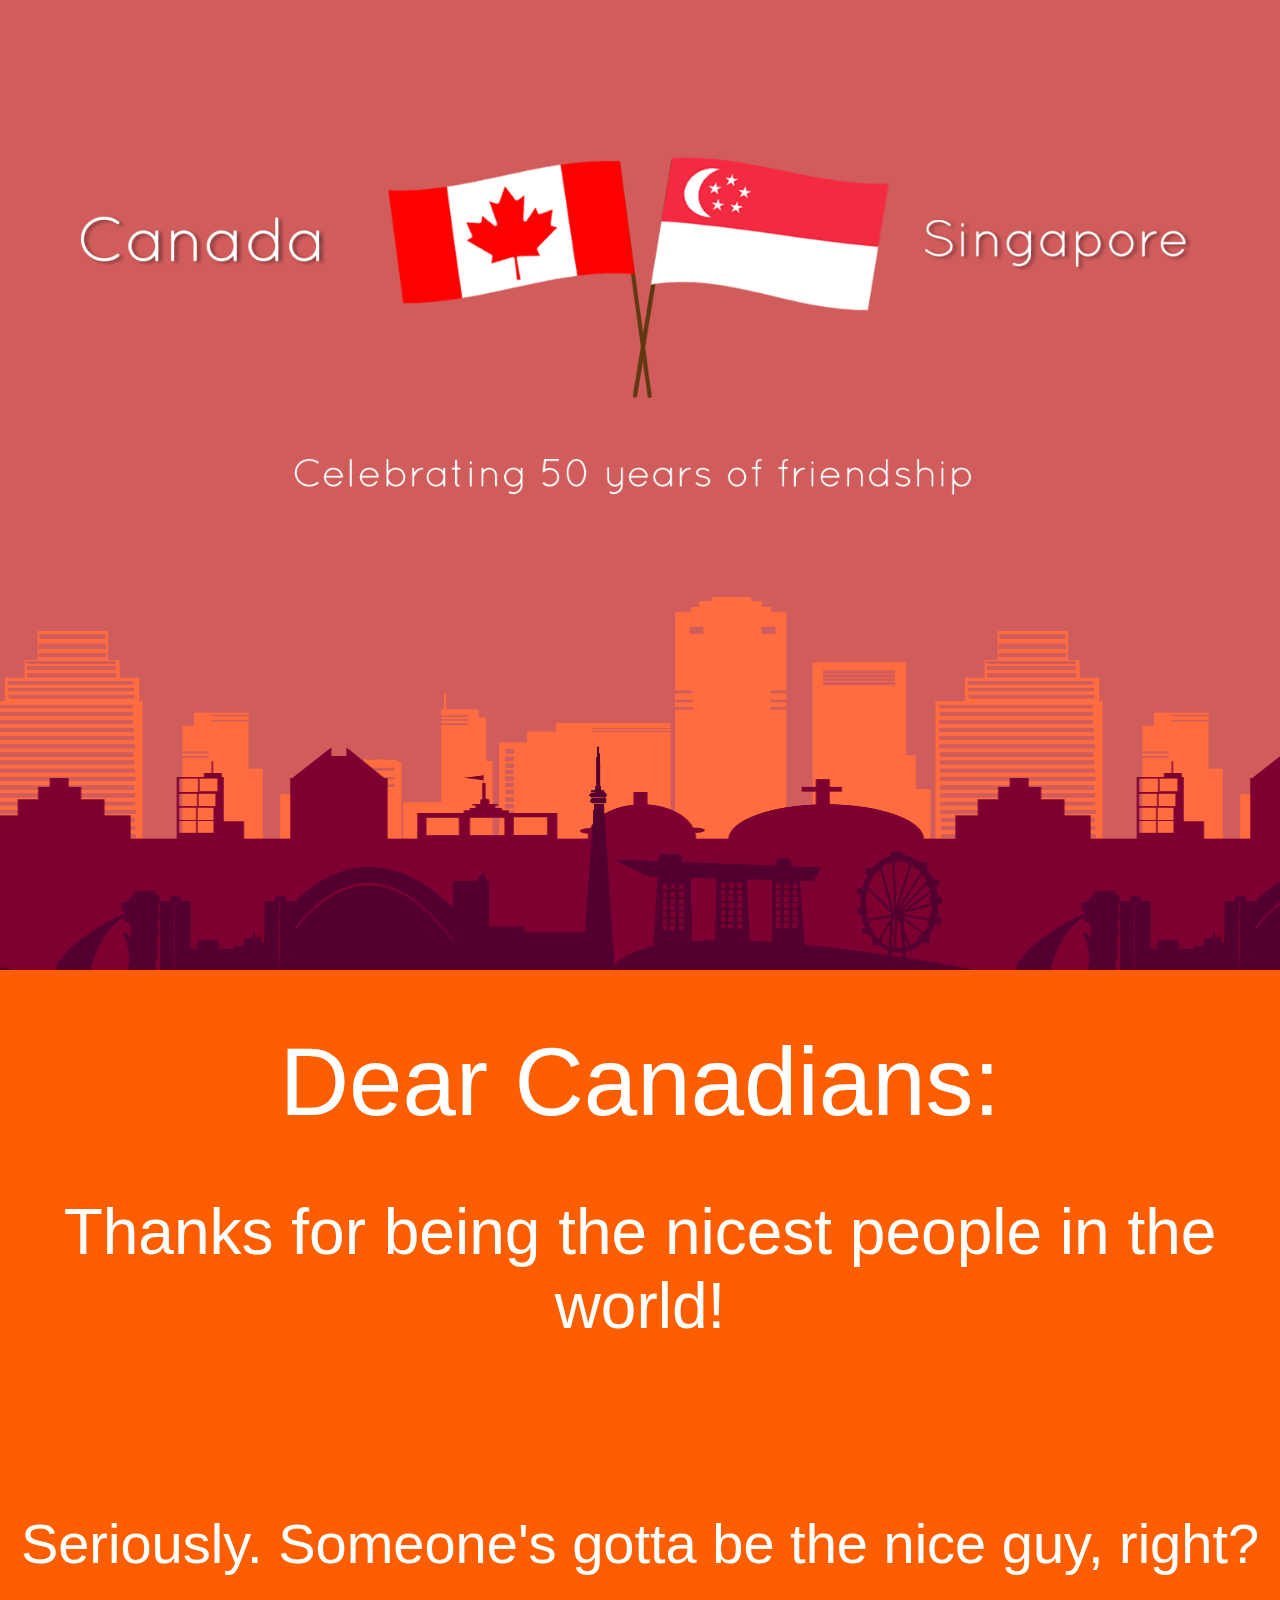
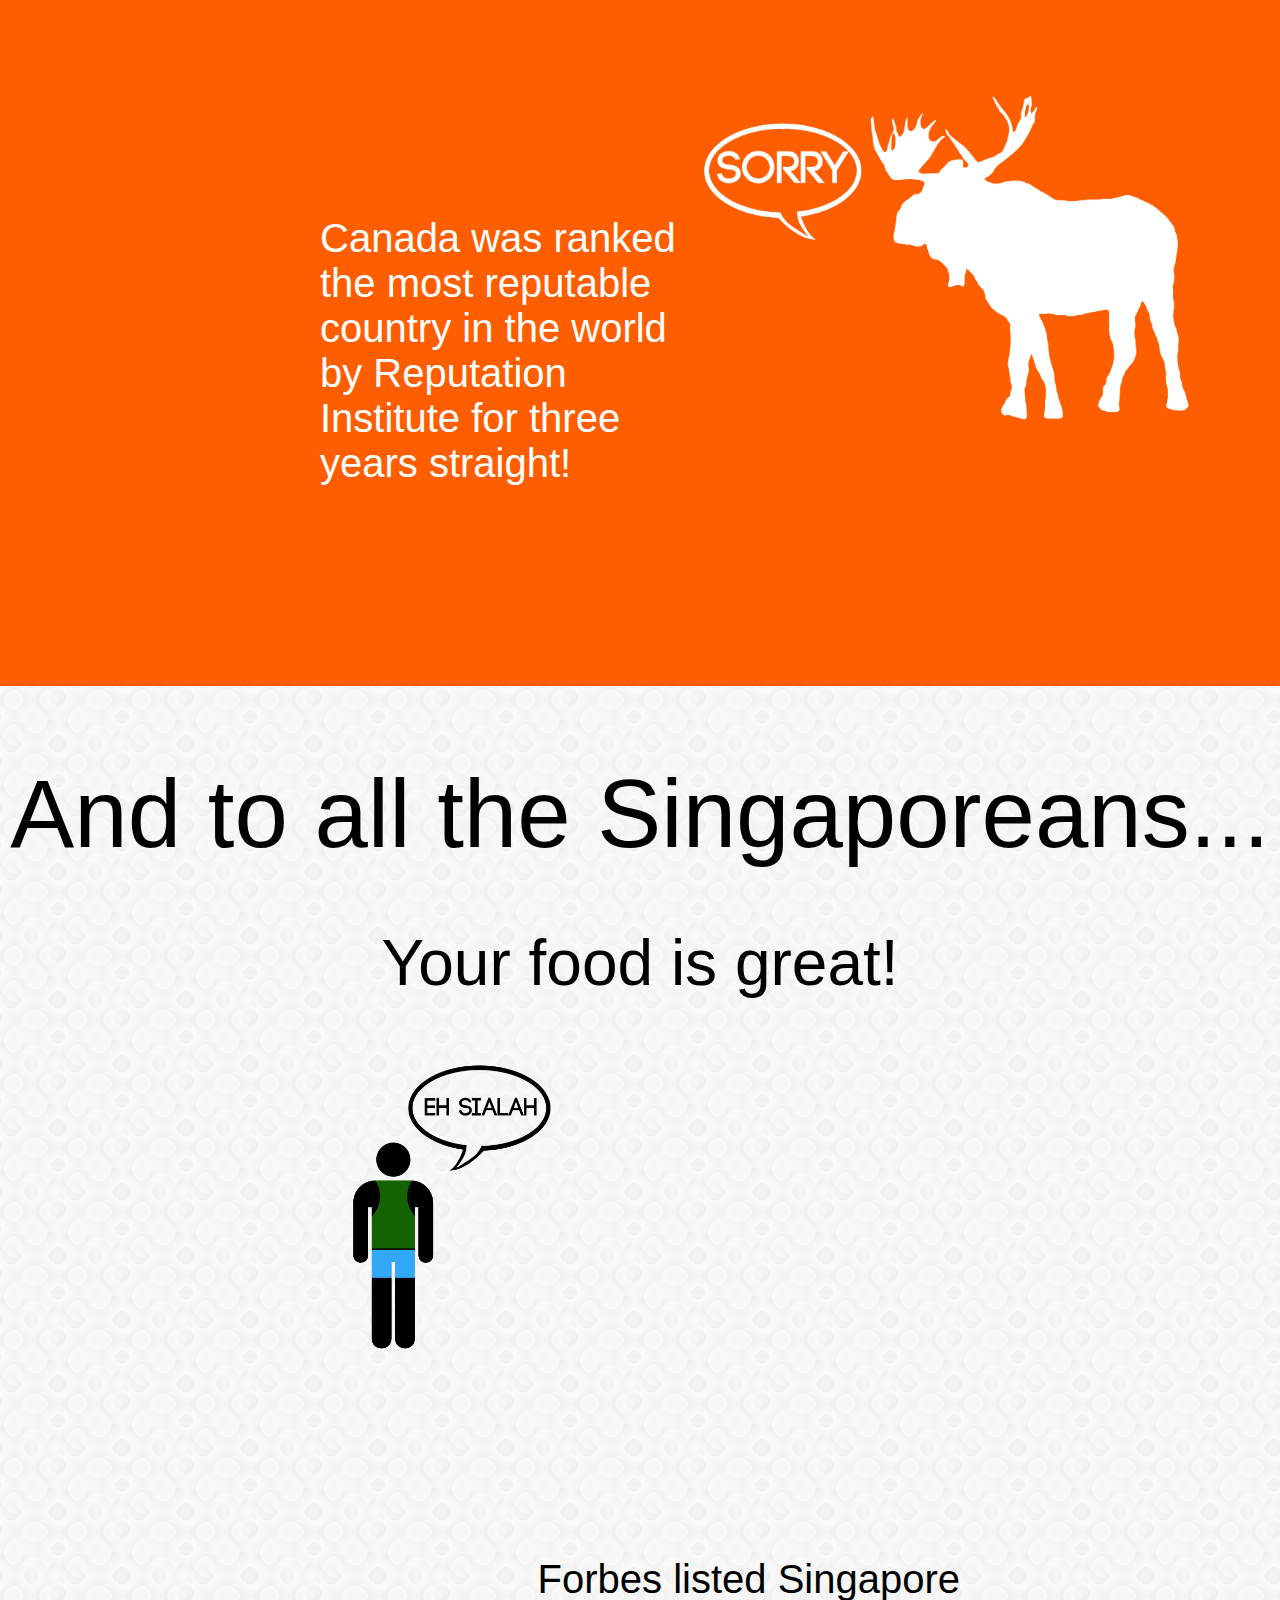
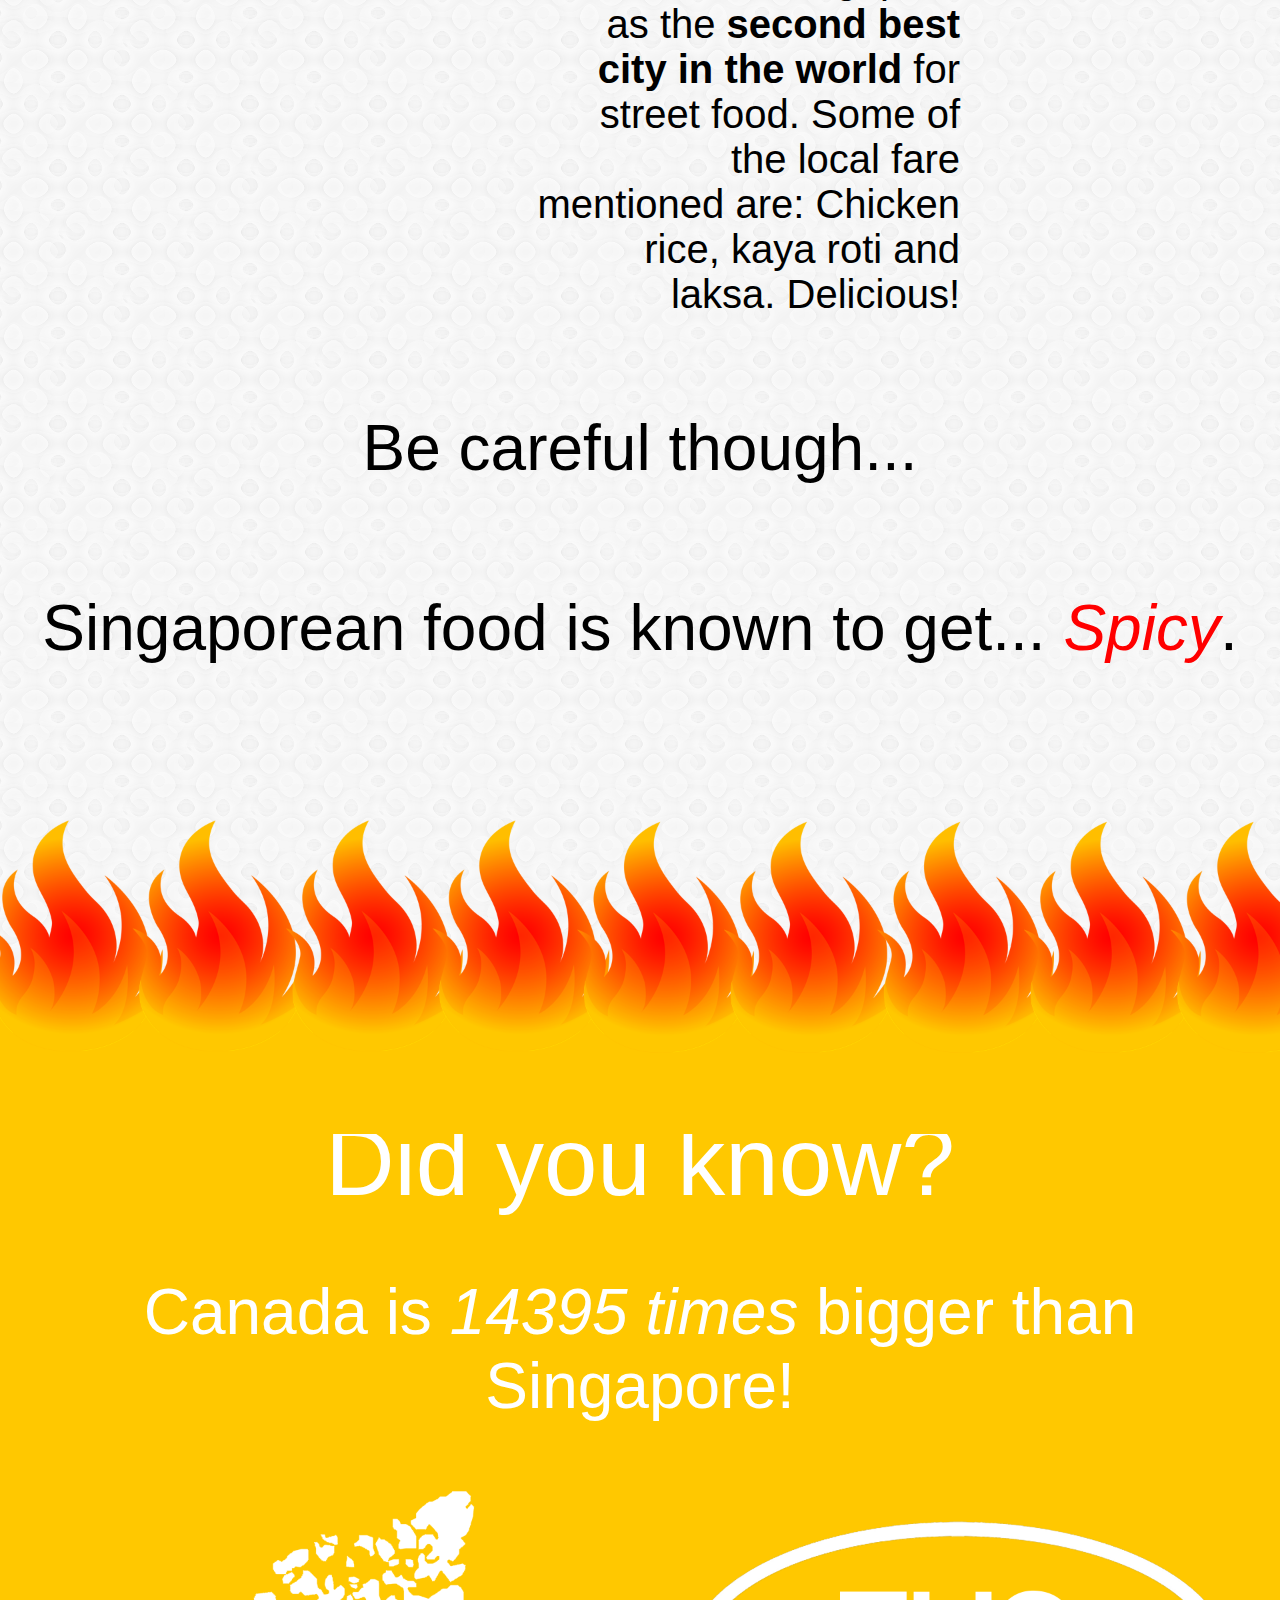
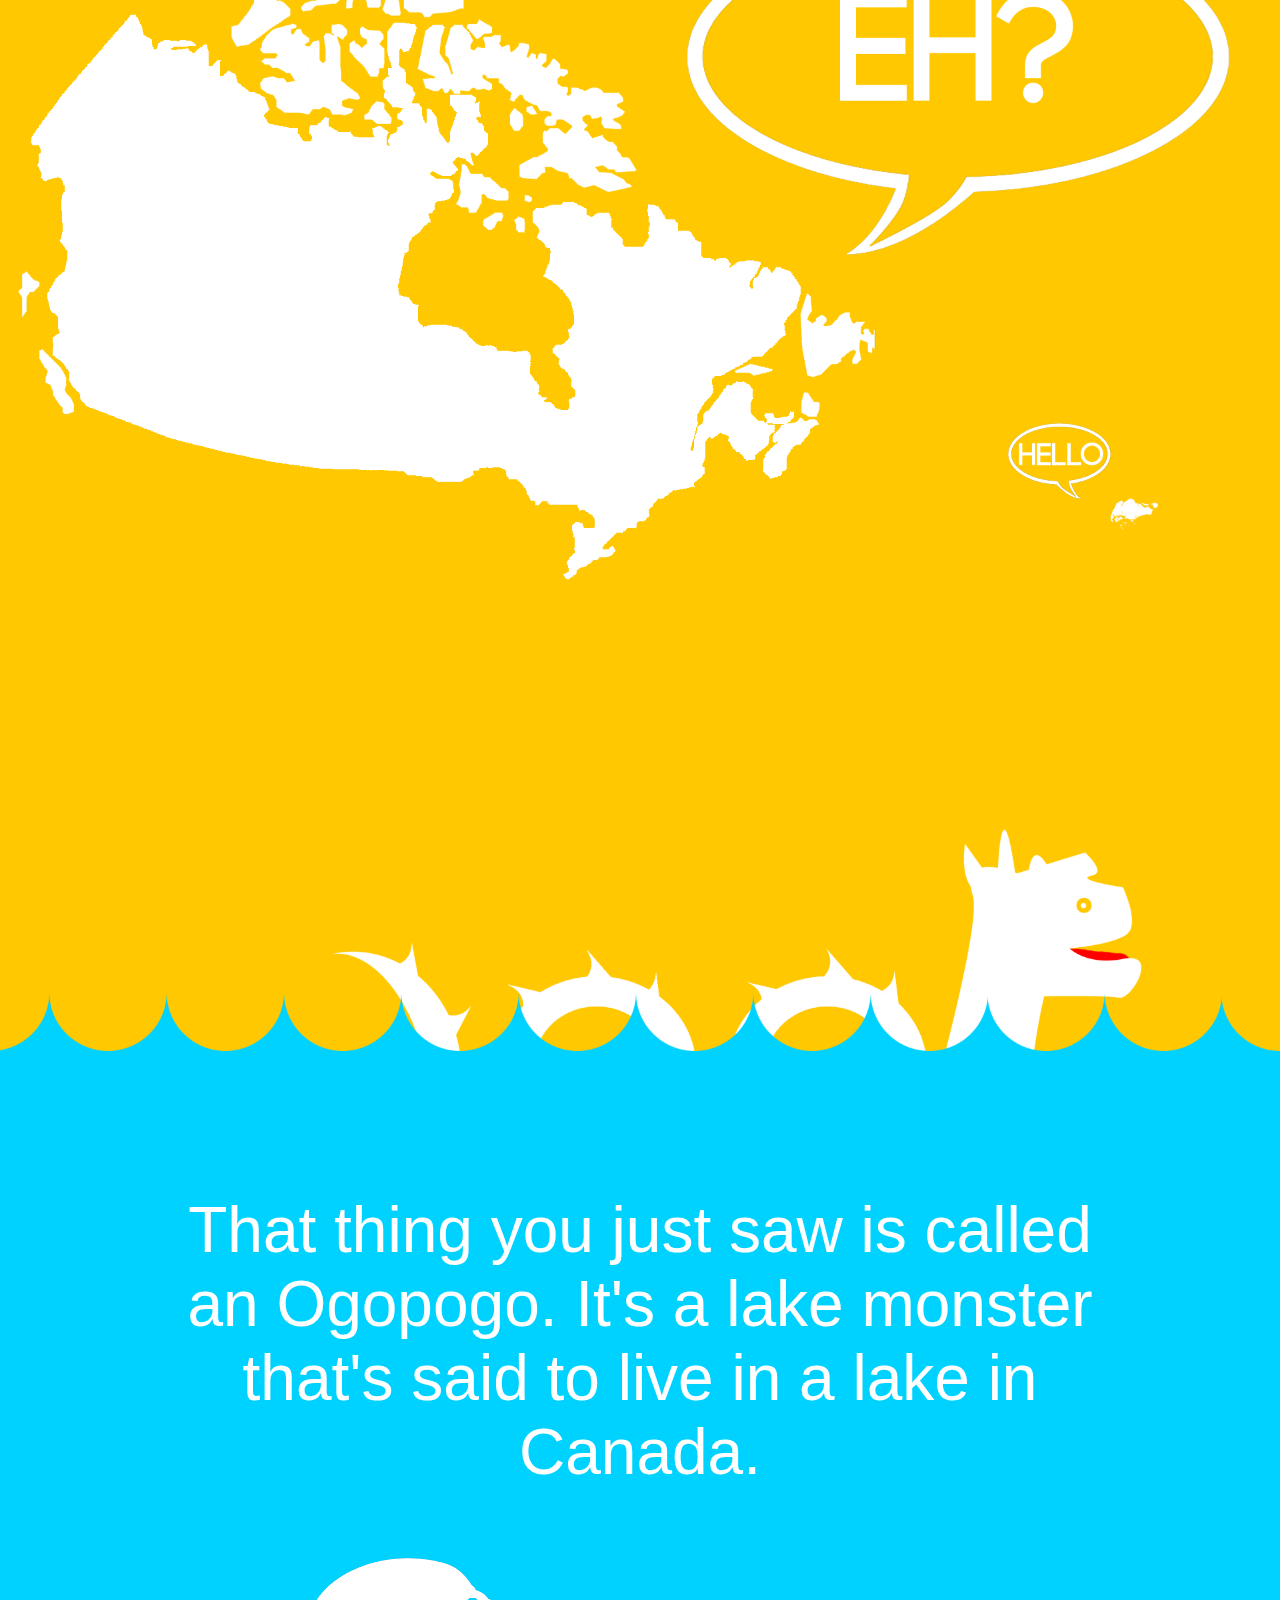
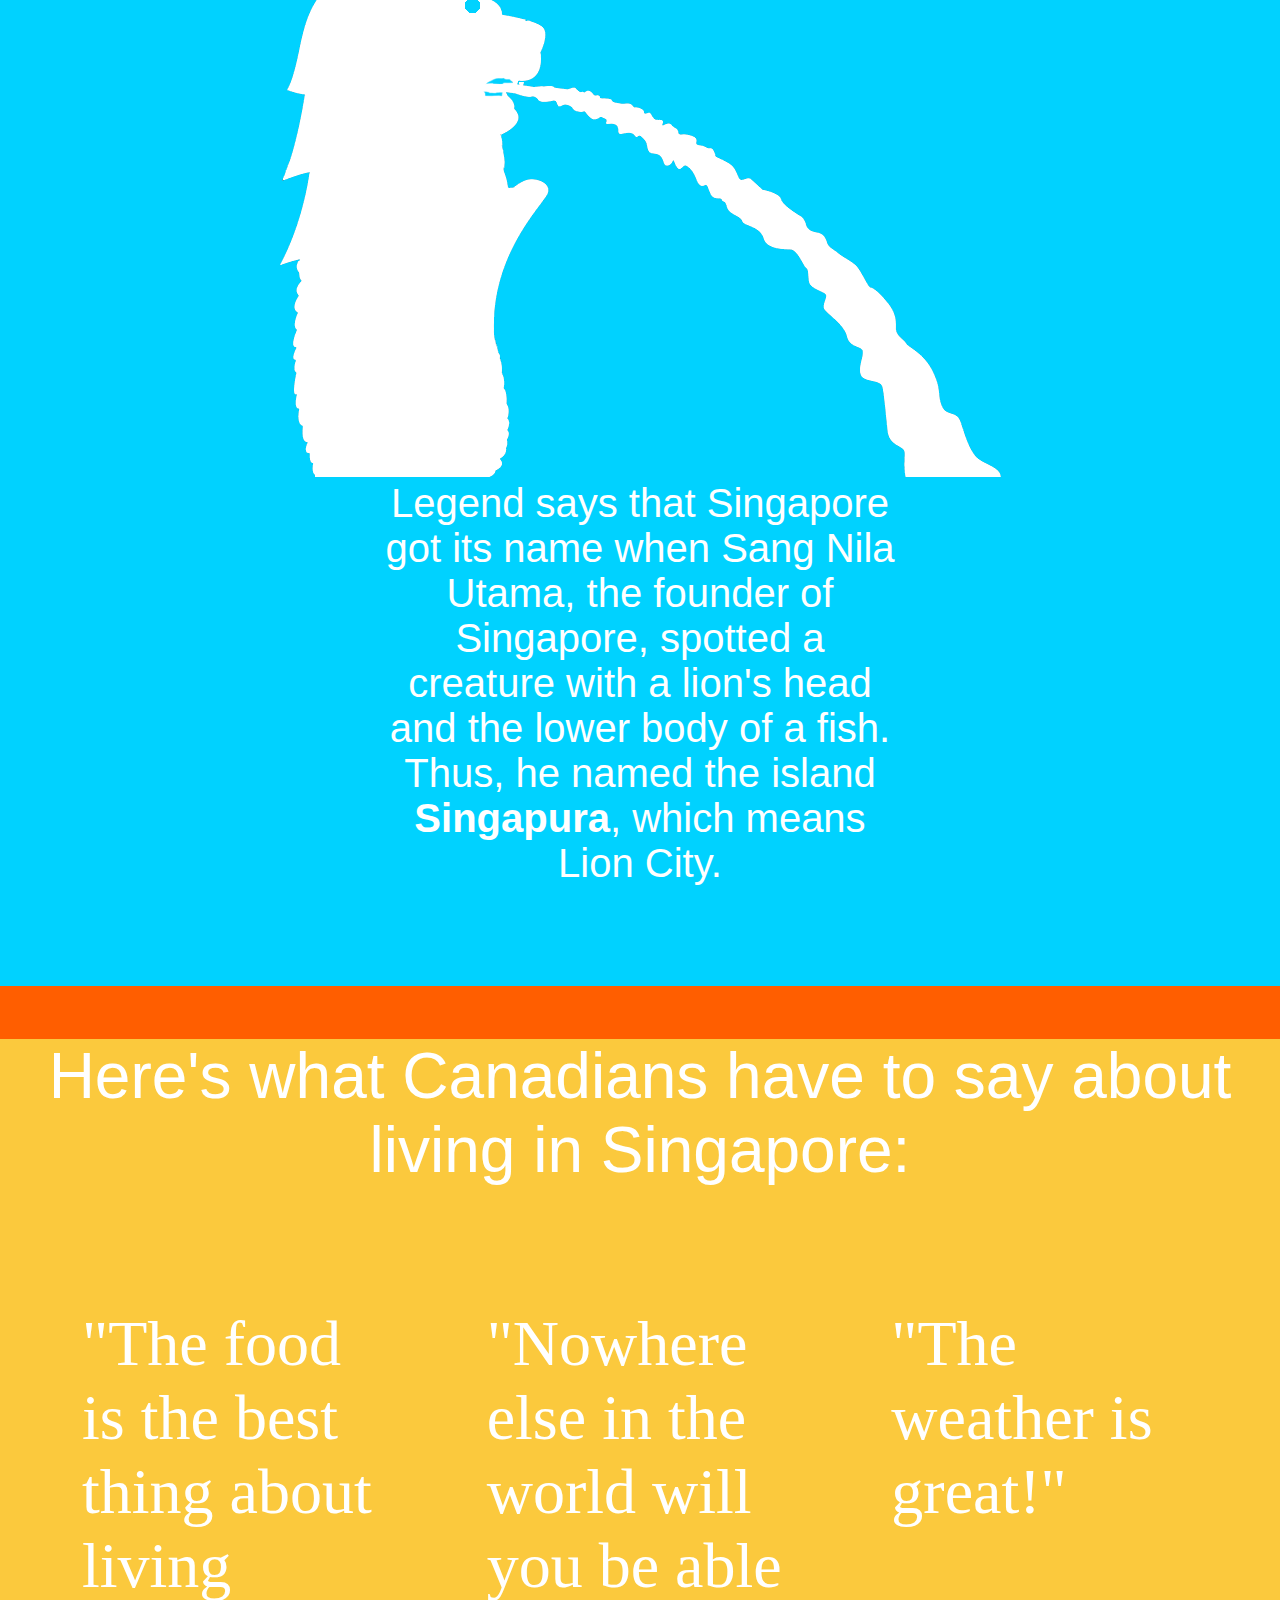
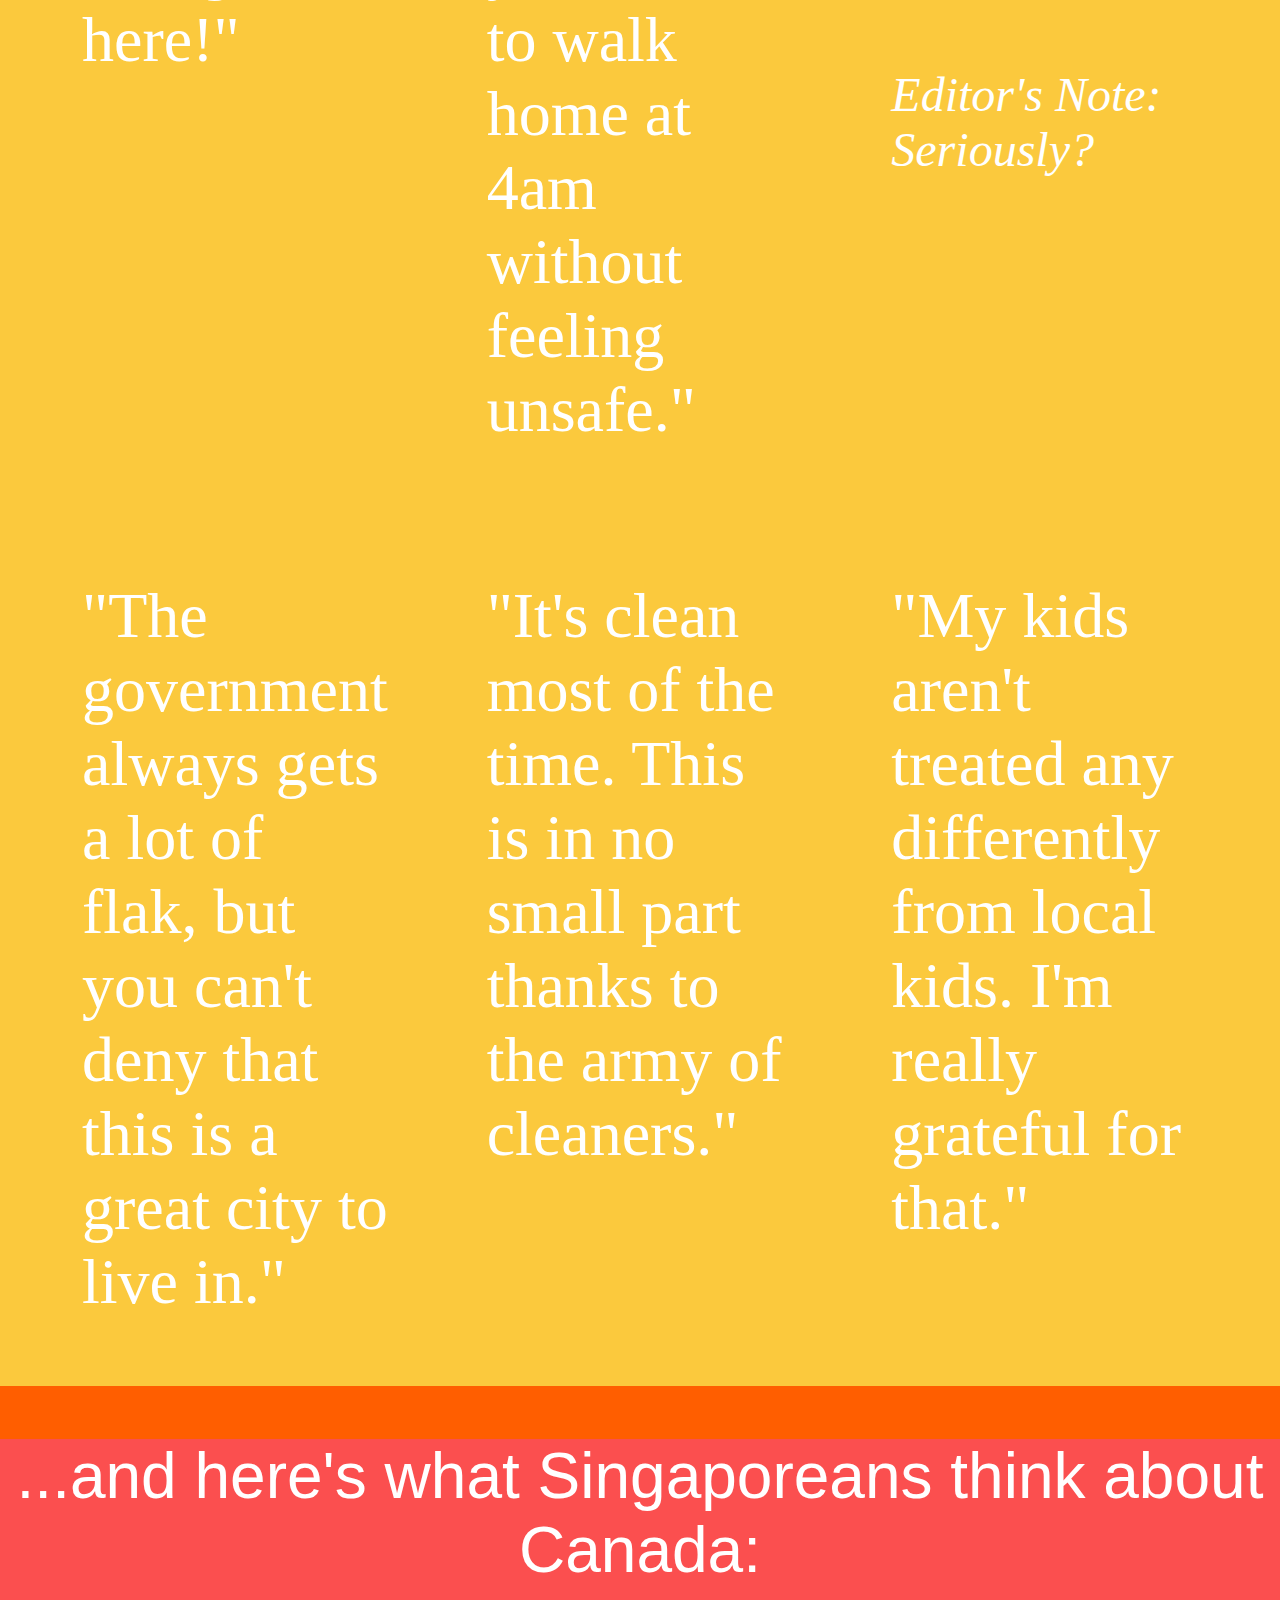
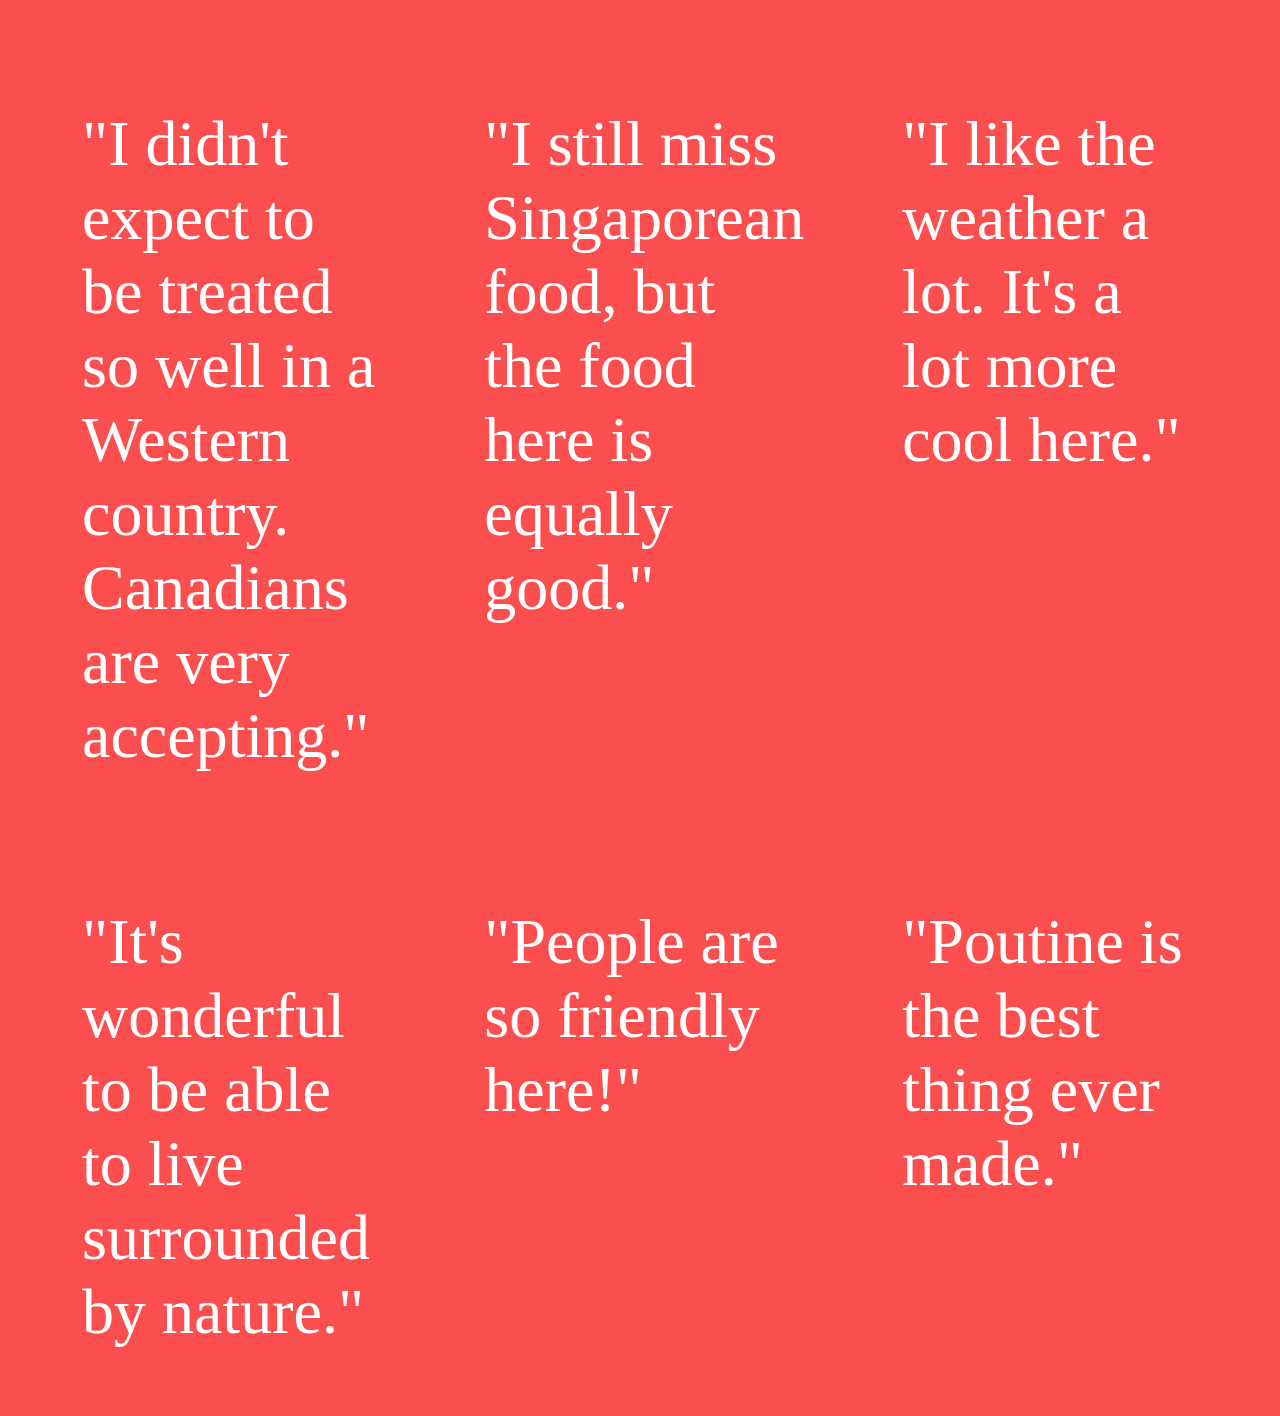
<file: index.html>
<!DOCTYPE html>
<html><head>
  <meta charset="utf-8">
  <title>CA-SG 50 Years of Friendship</title>
  <link href="http://fonts.googleapis.com/css?family=Oswald" rel="stylesheet" type="text/css">
  <link rel="stylesheet" href="styles.css">
</head>
<body>

  <div class="parallax-container">
    <div class="parallax-layer layer-0" data-parallax-speed="0.1" data-max-scroll="565" style="-webkit-transform: translate3d(0px, 0px, 0px); transform: translate3d(0px, 0px, 0px);"></div>
    <div class="parallax-layer layer-1" data-parallax-speed="0.4" data-max-scroll="565" style="-webkit-transform: translate3d(0px, 0px, 0px); transform: translate3d(0px, 0px, 0px);"></div>
    <div class="parallax-layer layer-2" data-parallax-speed="0.5" data-max-scroll="565" style="-webkit-transform: translate3d(0px, 0px, 0px); transform: translate3d(0px, 0px, 0px);"></div>
    <div class="parallax-layer layer-3" data-parallax-speed="0.6" data-max-scroll="565" style="-webkit-transform: translate3d(0px, 0px, 0px); transform: translate3d(0px, 0px, 0px);"></div>
  </div>

  <div class="content">
        <section id="secondpage">
     <div>
       <h1 class="top">Dear Canadians:</h1>
     <h2>Thanks for being the nicest people in the world!<h2>
     <h3>Seriously. Someone's gotta be the nice guy, right?</h3>
     <img id="moose" src="images/mooze.png">
     <div id="paraleft">
     <p>Canada was ranked the most reputable country in the world by Reputation Institute for three years straight!</p>
     </div>
     </div>
   </section>

    <section id="thirdpage">
    <div>
      <h1 class="top">And to all the Singaporeans...</h1>
      <h2>Your food is great!</h2>
    <img id="man" src="images/man.png">
    <div id="pararight">
      <p>Forbes listed Singapore as the <b>second best city in the world</b> for street food. Some of the local fare mentioned are: Chicken rice, kaya roti and laksa. Delicious!</p>
    </div>
    </div>
    
    <div id="spicy">
    <h2 id="careful">Be careful though...</h2>
	<br>
    <h2 id="careful">Singaporean food is known to get...<span style="color:red"><i> Spicy</i></span>.</h2>
    <img id="flame" src="images/flame.png">    
    </div>

  </section>
    
    <section id="fourthpage">
    <div>
      <h1 class="sgcanada">Did you know?</h1>
      <h2 class="sgcanada">Canada is <i>14395 times</i> bigger than Singapore!</h2>
    </div>
    <img id="sgvscanada"src="images/sgvscanada.png">
    <div>
          <img id="waves" src="images/waves.png">
    
    </section>

        <section id="fifthpage">
      <div>
     <h2 id="lakemonster">That thing you just saw is called an <b>Ogopogo</b>. It's a lake monster that's said to live in a lake in Canada.</h2>
     <img src="images/merlion.png">
    </div>
    
    <div>
      <p id="sangnilautama">Legend says that Singapore got its name when Sang Nila Utama, the founder of Singapore, spotted a creature with a lion's head and the lower body of a fish. Thus, he named the island <b>Singapura</b>, which means Lion City.</p>
    </div>
    </section>

  <section id="sixthpage">
    <div>
      <h2 id="whatcanadiansthink">Here's what Canadians have to say about living in Singapore:</h2>
    </div>
  <table>
    <tr>
	   <td>
			<div>
			  <p class="quotes">"The food is the best thing about living here!"</p>
			</div>
		</td>
		
		<td>
			<div>
			  <p class="quotes">"Nowhere else in the world will you be able to walk home at 4am without feeling unsafe."</p>
			</div>
		</td>
		
		<td>
			<div>
			  <p class="quotes">"The weather is great!"<br><br><p id="editornote">Editor's Note: Seriously?</p></p>
			</div>
		</td>
	</tr>
	
	<tr>
		<td>
			<div>
			  <p class="quotes">"The government always gets a lot of flak, but you can't deny that this is a great city to live in."</p>
			</div>
		</td>
		
		<td>
			<div>
			  <p class="quotes">"It's clean most of the time. This is in no small part thanks to the army of cleaners."</p>
			</div>
		</td>
		
		<td>
			<div>
			  <p class="quotes">"My kids aren't treated any differently from local kids. I'm really grateful for that."</p>
			</div>
		</td>
	</tr>
   </table>
  </section>

  <section id="seventhpage">
    <div>
	  <h2>...and here's what Singaporeans think about Canada:</h2>
	</div>
		<table>
			<tr>
				<td>
					<div>
					  <p class="quotes">"I didn't expect to be treated so well in a Western country. Canadians are very accepting."</p>
					</div>
				</td>
				
				<td>
					<div>
					  <p class="quotes">"I still miss Singaporean food, but the food here is equally good."</p>
					</div>
				</td>
				
				<td>
					<div>
					  <p class="quotes">"I like the weather a lot. It's a lot more cool here."</p>
					</div>
				</td>
			</tr>
			
			<tr>
				<td>
					<div>
					  <p class="quotes">"It's wonderful to be able to live surrounded by nature."</p>
					</div>
				</td>
				
				<td>
					<div>
					  <p class="quotes">"People are so friendly here!"</p>
					</div>
				</td>
				
				<td>
					<div>
					  <p class="quotes">"Poutine is the best thing ever made."</p>
					</div>
				</td>
			</tr>
		</table>
					
  <script src="parallax.js"></script>


</body></html>
</file>
<file: styles.css>
body {
    background: #D15C5C;
    margin: 0;
    font-family:'Oswald';
}

div {
  margin: 0;
  padding: 0;
  text-align: center;
  font-family: 'Open Sans', Verdana, sans-serif;
}

#secondpage {
	background: #FF5E00;
	color: white;
}

#thirdpage {
	padding-top: 1em;
	background: url("images/confectionary.png");
}

#fourthpage {
  background: #ffc800; }

#fifthpage {
  background: #00d2ff; }
  
#sixthpage {
	background: #fbc93d;
}

#seventhpage {
	background: #fb4f4f;
}

#sixthpage, #seventhpage {
	color: white;
}

h1 {
  font-size: 6em;
  font-weight: 400;
  line-height: 1; }

h2 {
  font-size: 4em;
  font-weight: 200; }

h3 {
  margin-top: 3em;
  font-size: 3.5em;
  font-weight: 200; }

p {
  font-size: 2.5em;
  font-weight: normal; }

#moose {
  padding-right: 4em;
  padding-top: 4em;
  width: 40%;
  float: right; }

#paraleft {
  width: 33.333333%;
  text-align: left;
  margin-top: 15em;
  padding-left: 20em;
  padding-bottom: 10em; }

#pararight {
  float: right;
  width: 33.333333%;
  text-align: right;
  margin-top: 10em;
  padding-right: 20em; }

#sgheader {
  margin-top: 3em; }

#logo {
  margin-top: 2em;
  width: 100%;
  }

#man {
  margin-top: 0em;
  padding-left: 20em;
  width: 20%;
  float: left; }

#spicy {
  margin-top: 45em; 
}

#careful {
	display: inline-block;
}

#flame {
  width: 100%;
  top: 100px;
  position: relative;
  top: 5.5em;
}

#sgvscanada {
	width: 100%;
}
  
.sgcanada {
  color: white;
  width: 100%; }

#waves {
  margin-top: 10em;
  padding: 0;
  width: 100%;
  position: relative;
  top: 3.75em;
}

#lakemonster {
  color: white;
  font-style: light;
  padding-left: 2.5em;
  padding-right: 2.5em;
}

#sangnilautama {
  text-align: center;
  width: 40%;
  color: white;
    left: 0;
    margin: auto;
	padding-bottom: 2.5em;
    top: 50%;
}

.parallax-container {
    position: fixed;
    overflow: visible;
    width: 100%;
    height: 62.5em;
}
.parallax-layer {
    width: 100%;
    height: 31.25em;
    position: fixed;
    left: 0;
    top: 0;
    background-position: bottom center;
    background-repeat: repeat-x;
    background-size: 60em 15.8125em;
}
.layer-0 {
    top: 0;
    z-index: 5;
    background: #D15C5C url('images/logo.png') no-repeat top 8em center;
    background-size: 100em 25em;
	width: 100%;
}
.layer-1 {
    top: 21.875em;
    z-index: 5;
    background-image: url('images/singapore.png');
}
.layer-2 {
    top: 31.25em;
    z-index: 10;
    background-image: url('images/montreal.png');
}
.layer-3 {
    top: 29.375em;
    z-index: 15;
    background-image: url('images/singaporetoronto.png');
}
.content {
    position: absolute;
    top: 60.625em;
    background: #FF5E00;
    width: 100%;
    min-height: 93.75em;
}

.quotes {
	font-family: "Ostrich Sans Rounded";
	font-weight: 500;
	font-size: 4em;
	text-align: left;
}

#editornote {
	font-family: "Ostrich Sans";
	font-style: italic;
	font-weight: 400;
	font-size: 3em;
	text-align: left;
}

.whatcanadiansthink {
	margin: 0;
	padding-top: 1.6em;
	font-family: 'Ostrich Sans';
	font-weight: 700;
	font-size: 6em;
}

td {
	vertical-align: top;
	width: 33.3333%;
	padding-right: 3em;
	padding-left: 3em;
}

table {
	padding-left: 2em;
	padding-right: 2em;
	max-width: 100%;
}

a {
	text-decoration: none;
}

a:link {
	color: white;	
}

a:hover {
	color: white;
	text-shadow: -1px 1px 4px #ffc, 1px -1px 4px #fff;
}

a:visited {
	color: #FFF;
}

.final {
	font-family: 'Oswald', sans-serif;
	font-size: 1.5em;
	text-align: center;
	display: block;
	margin: 0;
	padding-bottom: 0.2em;
}

#another50years {
	font-family: 'Oswald', sans-serif;
	margin-top: 3.5em;
	margin-bottom: 5em;
	font-size: 4em;
}
</file>
